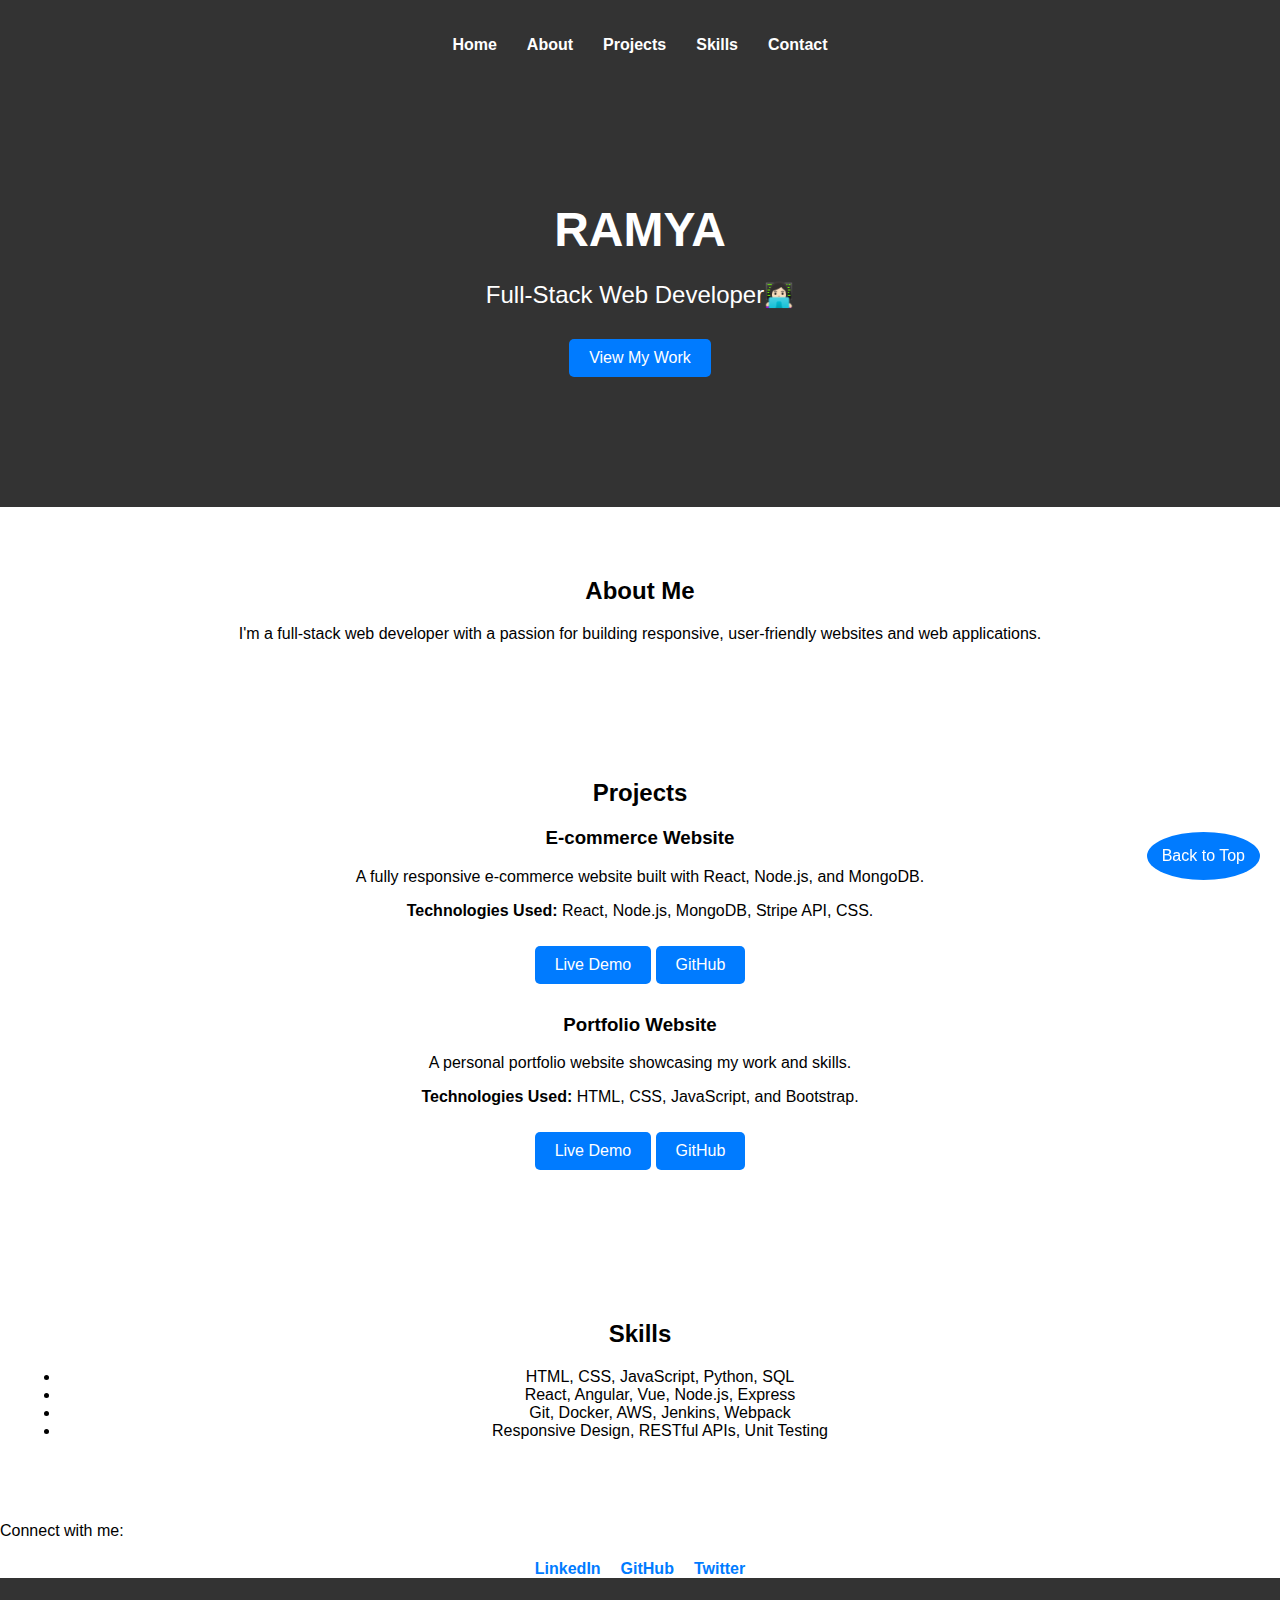
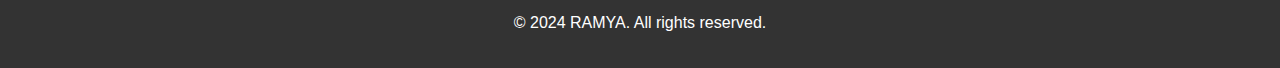
<file: ex1/port.html>
<!DOCTYPE html>
<html lang="en">
<head>
    <meta charset="UTF-8">
    <meta name="viewport" content="width=device-width, initial-scale=1.0">
    <title>RAMYA - Web Developer</title>
    <link rel="stylesheet" href="port.css">
</head>
<body>
    <!-- Header Section -->
    <header>
        <nav>
            <ul>
                <li><a href="#home">Home</a></li>
                <li><a href="#about">About</a></li>
                <li><a href="#projects">Projects</a></li>
                <li><a href="#skills">Skills</a></li>
                <li><a href="#contact">Contact</a></li>
            </ul>
        </nav>
        <div class="hero">
            <h1>RAMYA</h1>
            <p>Full-Stack Web Developer👩🏻‍💻</p>
            <a href="#projects" class="btn">View My Work</a>
        </div>
    </header>

    <!-- About Section -->
    <section id="about">
        <h2>About Me</h2>
        <p>I'm a full-stack web developer with a passion for building responsive, user-friendly websites and web applications.</p>
        <!-- Timeline content here -->
    </section>

    <!-- Projects Section -->
    <section id="projects">
        <h2>Projects</h2>
        <div class="project">
            <h3>E-commerce Website</h3>
            <p>A fully responsive e-commerce website built with React, Node.js, and MongoDB.</p>
            <p><strong>Technologies Used:</strong> React, Node.js, MongoDB, Stripe API, CSS.</p>
            <a href="#" class="btn">Live Demo</a>
            <a href="#" class="btn">GitHub</a>
        </div>
        <div class="project">
            <h3>Portfolio Website</h3>
            <p>A personal portfolio website showcasing my work and skills.</p>
            <p><strong>Technologies Used:</strong> HTML, CSS, JavaScript, and Bootstrap.</p>
            <a href="#" class="btn">Live Demo</a>
            <a href="#" class="btn">GitHub</a>
        </div>
    </section>

    <!-- Skills Section -->
    <section id="skills">
        <h2>Skills</h2>
        <ul>
            <li>HTML, CSS, JavaScript, Python, SQL</li>
            <li>React, Angular, Vue, Node.js, Express</li>
            <li>Git, Docker, AWS, Jenkins, Webpack</li>
            <li>Responsive Design, RESTful APIs, Unit Testing</li>
        </ul>
    </section>

                  <p>Connect with me:</p>
        <ul class="social-media">
            <li><a href="#">LinkedIn</a></li>
            <li><a href="#">GitHub</a></li>
            <li><a href="#">Twitter</a></li>
        </ul>
    </section>

    <!-- Footer -->
    <footer>
        <p>© 2024 RAMYA. All rights reserved.</p>
    </footer>

    <!-- Back to Top Button -->
    <a href="#home" class="back-to-top">Back to Top</a>

    <script src="port.js"></script>
</body>
</html>
</file>
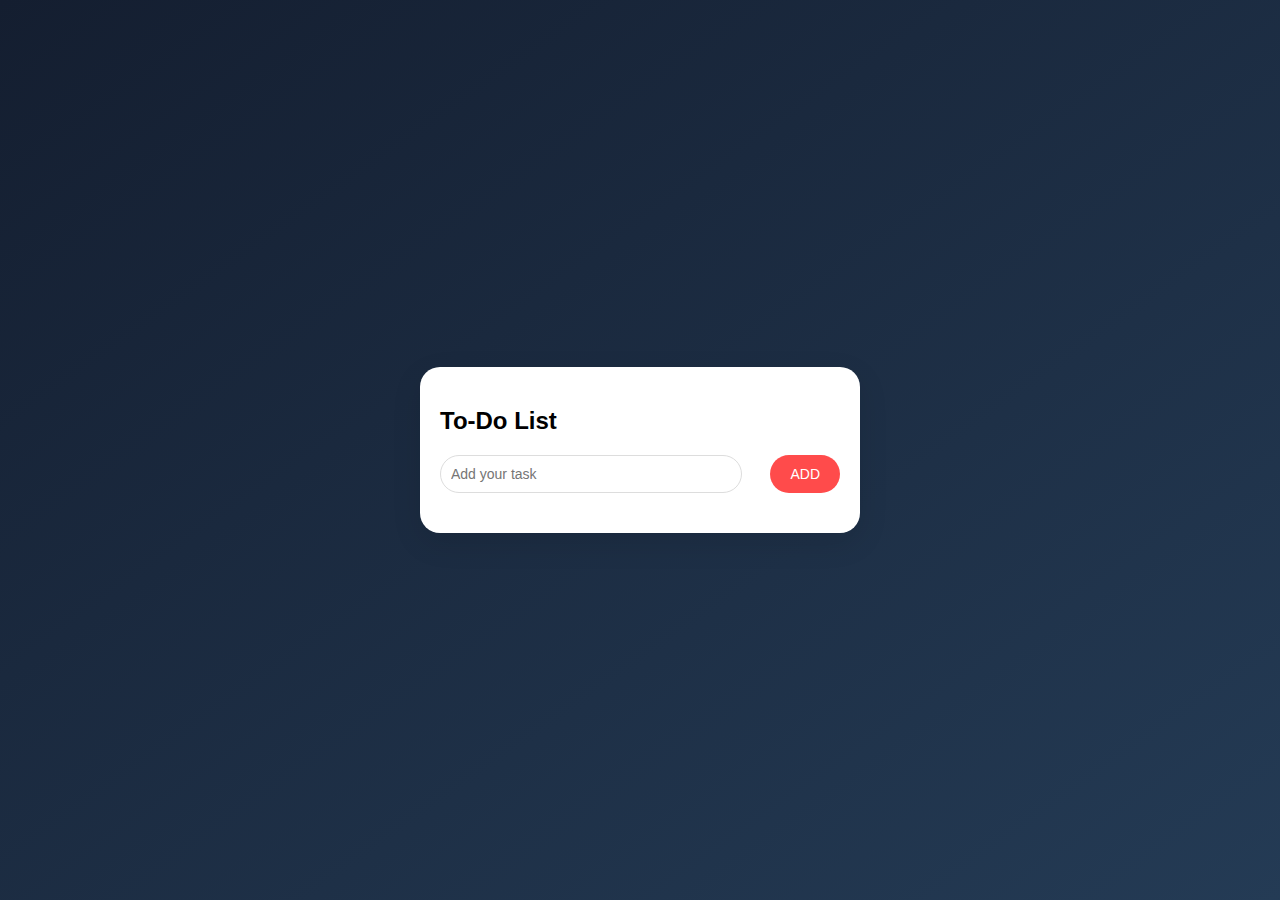
<file: ex2/todo.html>
<!DOCTYPE html>
<html lang="en">
<head>
    <meta charset="UTF-8">
    <meta name="viewport" content="width=device-width, initial-scale=1.0">
    <title>To-Do List</title>
    <link rel="stylesheet" href="todo.css">
</head>
<body>
    <div class="todo-container">
        <h2>To-Do List </h2>
        <form id="task-form">
            <input type="text" id="task-input" placeholder="Add your task">
            <button type="submit">ADD</button>
        </form>
        <ul id="task-list" class="task-list"></ul>
    </div>

    <script>
        // Array to hold tasks
        let tasks = JSON.parse(localStorage.getItem('tasks')) || [];

        // Function to render tasks
        function renderTasks() {
            const taskList = document.getElementById('task-list');
            taskList.innerHTML = ''; // Clear the list

            tasks.forEach((task, index) => {
                const li = document.createElement('li');

                const taskSpan = document.createElement('span');
                taskSpan.textContent = task;
                li.appendChild(taskSpan);

                const deleteButton = document.createElement('button');
                deleteButton.textContent = '×';
                deleteButton.className = 'delete-btn';
                deleteButton.addEventListener('click', () => {
                    deleteTask(index);
                });
                li.appendChild(deleteButton);

                taskList.appendChild(li);
            });
        }

        // Function to add a task
        function addTask(task) {
            if (task) {
                tasks.push(task);
                localStorage.setItem('tasks', JSON.stringify(tasks));
                renderTasks();
            }
        }

        // Function to delete a task
        function deleteTask(index) {
            tasks.splice(index, 1);
            localStorage.setItem('tasks', JSON.stringify(tasks));
            renderTasks();
        }

        // Handle form submission
        document.getElementById('task-form').addEventListener('submit', function(e) {
            e.preventDefault(); // Prevent the form from submitting
            const taskInput = document.getElementById('task-input');
            addTask(taskInput.value);
            taskInput.value = ''; // Clear the input
        });

        // Initial rendering of tasks
        renderTasks();
    </script>
</body>
</html>
</file>
<file: ex1/port.css>
body {
    font-family: Arial, sans-serif;
    margin: 0;
    padding: 0;
    box-sizing: border-box;
}

header {
    background:#333;
    color: #fff;
    padding: 20px;
    text-align: center;
}

nav ul {
    list-style: none;
    padding: 0;
    display: flex;
    justify-content: center;
}

nav ul li {
    margin: 0 15px;
}

nav ul li a {
    color: #fff;
    text-decoration: none;
    font-weight: bold;
}

.hero {
    padding: 100px 0;
}

.hero h1 {
    font-size: 3em;
    margin-bottom: 20px;
}

.hero p {
    font-size: 1.5em;
    margin-bottom: 20px;
}

.btn {
    display: inline-block;
    padding: 10px 20px;
    color: #fff;
    background: #007BFF;
    text-decoration: none;
    border-radius: 5px;
    margin: 10px 0;
}

.btn:hover {
    background: #0056b3;
}

section {
    padding: 50px 20px;
    text-align: center;
}

.project {
    margin: 20px 0;
}

footer {
    background: #333;
    color: #fff;
    padding: 20px;
    text-align: center;
}

.social-media {
    list-style: none;
    padding: 0;
    display: flex;
    justify-content: center;
    margin: 20px 0 0;
}

.social-media li {
    margin: 0 10px;
}

.social-media li a {
    color: #007BFF;
    text-decoration: none;
    font-weight: bold;
}

.back-to-top {
    display: block;
    text-align: center;
    padding: 15px;
    background: #007BFF;
    color: #fff;
    position: fixed;
    bottom: 20px;
    right: 20px;
    border-radius: 50%;
    text-decoration: none;
}

.back-to-top:hover {
    background: #0056b3;
}
</file>
<file: ex2/todo.css>
body {
    font-family: Arial, sans-serif;
    background: linear-gradient(to bottom right, #141e30, #243b55);
    display: flex;
    justify-content: center;
    align-items: center;
    height: 100vh;
    margin: 0;
}

.todo-container {
    background-color: white;
    border-radius: 20px;
    padding: 20px;
    box-shadow: 0px 10px 30px rgba(0, 0, 0, 0.1);
    max-width: 400px;
    width: 100%;
}

.todo-container h2 {
    font-size: 24px;
    display: flex;
    justify-content: space-between;
    align-items: center;
    margin-bottom: 20px;
}

.todo-container form {
    display: flex;
    justify-content: space-between;
    margin-bottom: 20px;
}

.todo-container input[type="text"] {
    width: 70%;
    padding: 10px;
    border-radius: 20px;
    border: 1px solid #ddd;
    font-size: 14px;
}

.todo-container button[type="submit"] {
    background-color: #ff4b4b;
    color: white;
    border: none;
    padding: 10px 20px;
    border-radius: 20px;
    cursor: pointer;
    font-size: 14px;
}

.todo-container button[type="submit"]:hover {
    background-color: #e04343;
}

.task-list {
    list-style-type: none;
    padding: 0;
}

.task-list li {
    display: flex;
    align-items: center;
    justify-content: space-between;
    margin-bottom: 10px;
}

.task-list button.delete-btn {
    background-color: transparent;
    border: none;
    font-size: 18px;
    cursor: pointer;
    color: #ff4b4b;
}

.task-list button.delete-btn:hover {
    color: #e04343;
}
</file>
